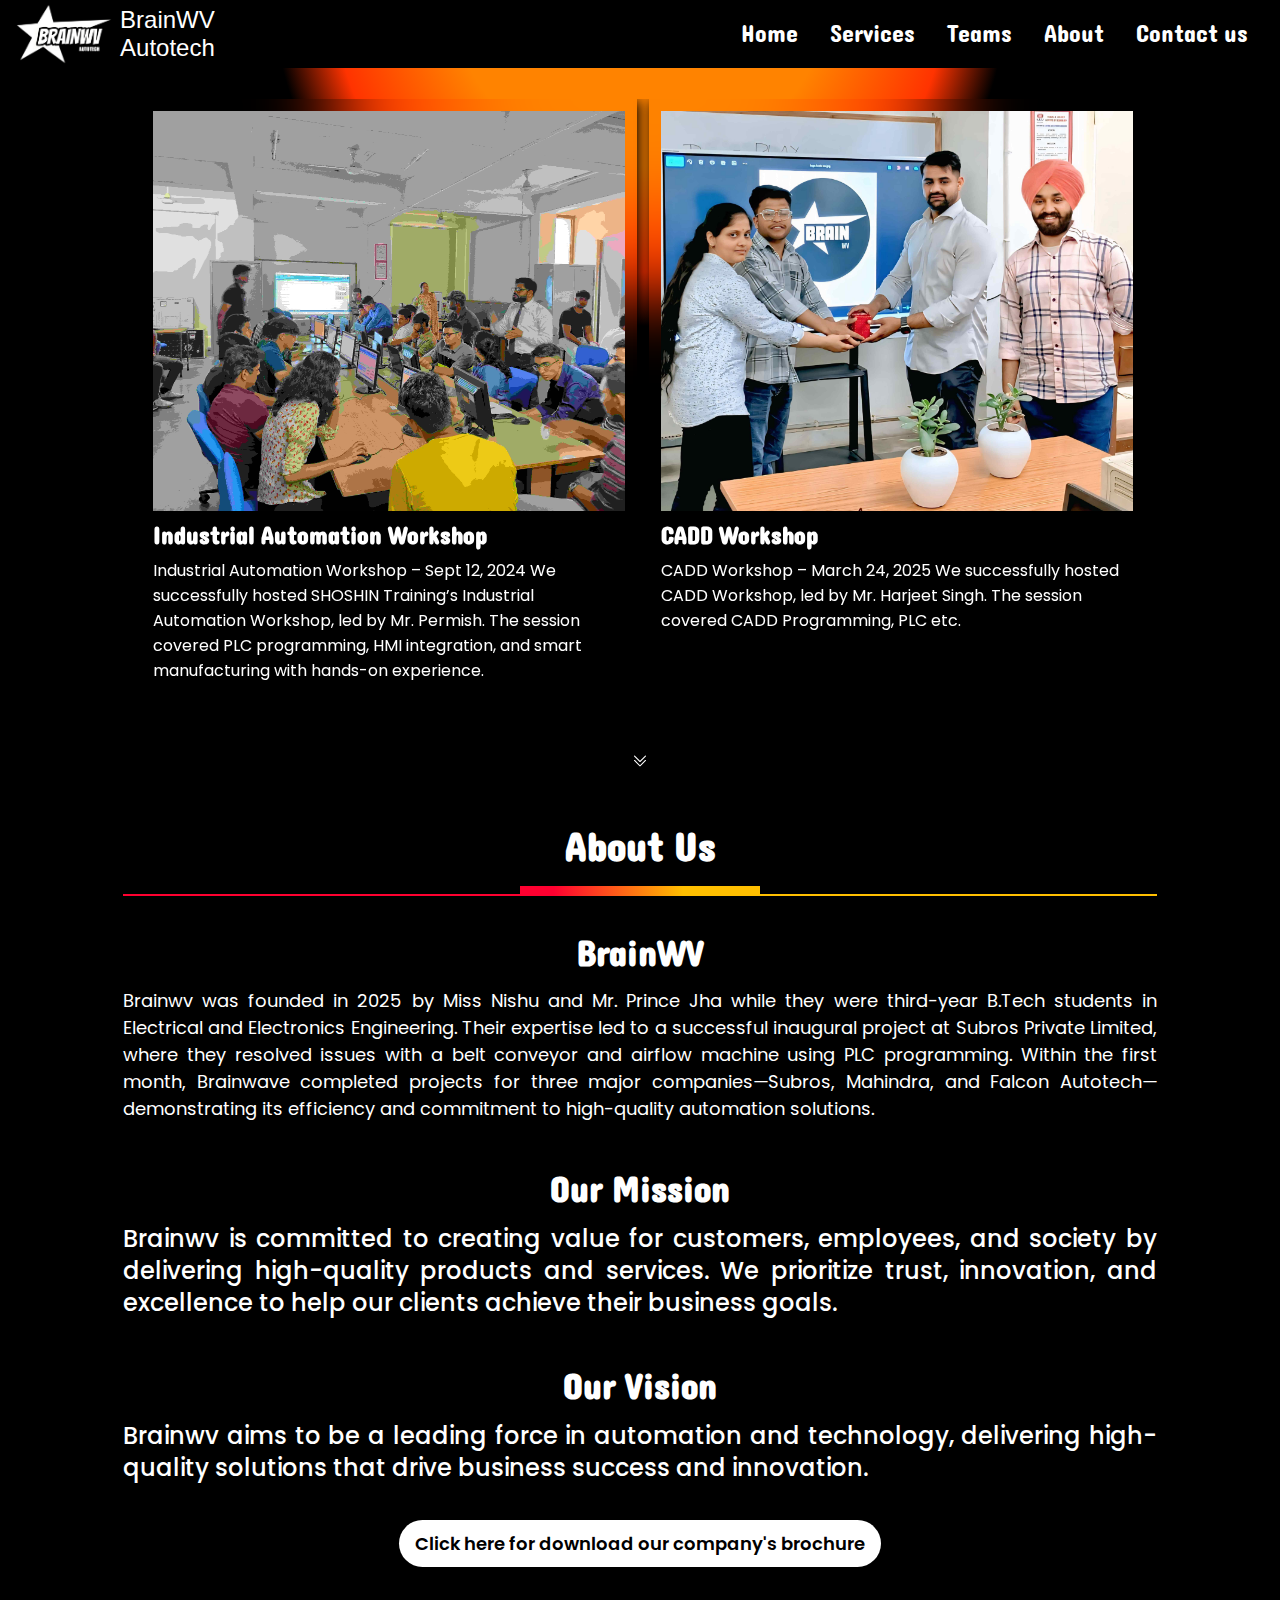
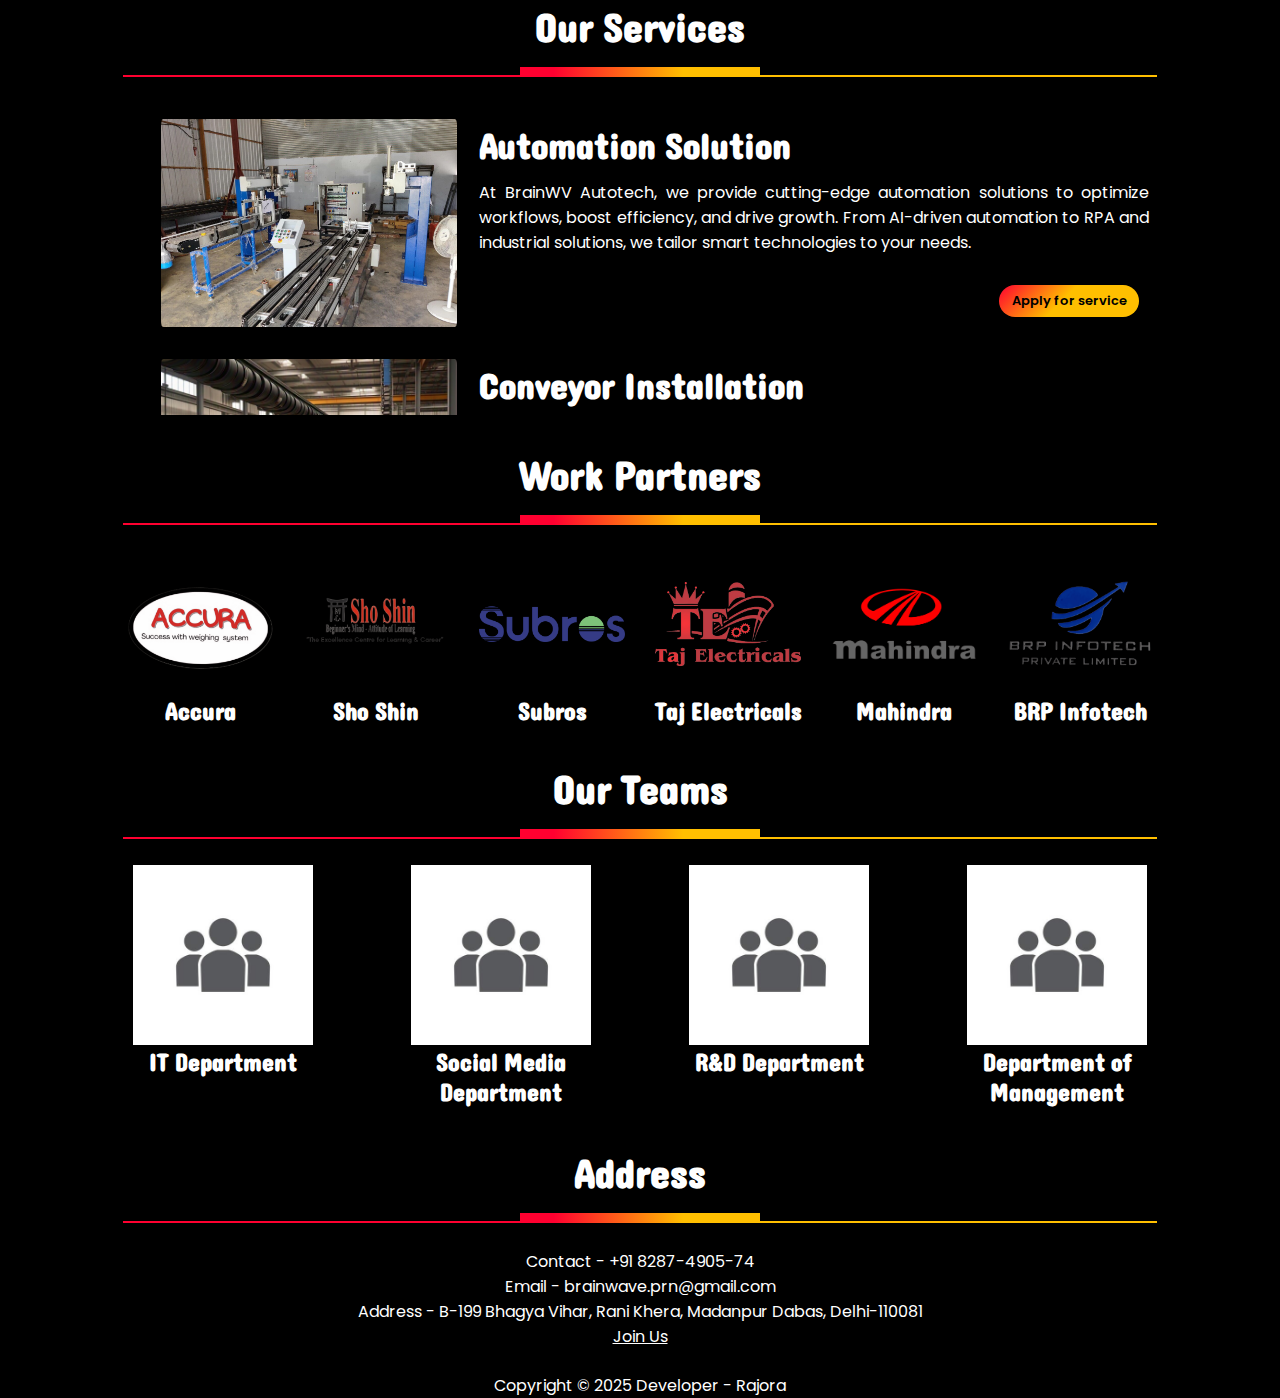
<file: index.html>
<!DOCTYPE html>
<html lang="en">

<head>
    <meta charset="UTF-8">
    <meta name="viewport" content="width=device-width, initial-scale=1.0">
    <link rel="shortcut icon" href="svg/Logo.svg" type="image/x-icon">
    <link rel="stylesheet" href="styles.css">
    <link rel="stylesheet" href="responsive.css">
    <!-- <link rel="stylesheet" href="https://cdn.jsdelivr.net/npm/swiper@11/swiper-bundle.min.css" /> -->
    <title>BrainWV Autotech</title>
</head>

<body>
    <header>
        <div class="header-left">
            <div class="header-logo">
                <img src="img/BrainWV Autotech.png" alt="logo">
                <h1>BrainWV Autotech</h1>
            </div>
        </div>
        <div class="header-right">
            <nav>
                <ul>
                    <li><a href="#events">Home</a></li>
                    <li><a href="#services">Services</a></li>
                    <li><a href="#team">Teams</a></li>
                    <li><a href="#about">About</a></li>
                    <li><a href="#contact">Contact us</a></li>
                </ul>
            </nav>
        </div>
        <div class="scroll-watcher"></div>
    </header>

    <input type="checkbox" name="checkbox" id="check">
    <label for="check">
        <img src="svg/side-menu.svg" alt="side-menu" class="menu">
        <img src="svg/side-cross.svg" alt="side-cross" class="cross">
    </label>
    <div class="sidebar">
        <h2>Menu</h2>
        <ul>
            <li><a href="#events">Home</a></li>
            <li><a href="#services">Services</a></li>
            <li><a href="#team">Teams</a></li>
            <li><a href="#about">About</a></li>
            <li><a href="#contact">Contact us</a></li>
        </ul>
    </div>

    <main>
        <div class="event" id="event"></div>
        <section class="swiper" id="events">
            <div class="list">
                <!-- events -->
                <ul class="swiper-wrapper">
                    <li class="card">
                        <a href="#" class="card-link">
                            <img src="img/event2.jpg" alt="img">
                            <h2>Industrial Automation Workshop</h2>
                            <p>Industrial Automation Workshop – Sept 12, 2024

                                We successfully hosted SHOSHIN Training’s Industrial Automation Workshop, led by Mr. Permish. The session covered PLC programming, HMI integration, and smart manufacturing with hands-on experience.</p>
                        </a>
                    </li>
                    <li class="card">
                        <a href="#" class="card-link">
                            <img src="img/event10.jpg" alt="img">
                            <h2>CADD Workshop</h2>
                            <p>CADD Workshop – March 24, 2025

                                We successfully hosted CADD Workshop, led by Mr. Harjeet Singh. The session covered CADD Programming, PLC etc.</p>
                        </a>
                    </li>
                    <li class="card">
                        <a href="#" class="card-link">
                            <img src="img/event3.jpg" alt="img">
                            <h2>Exhibition in Yashobhumi</h2>  
                            <p>Exhibition Participation – Yashobhoomi, Feb 14, 2025

                                We showcased our automation solutions, CNC machinery, HMI systems, and repair services at Yashobhoomi, Delhi. The event was a fantastic opportunity for networking, industry engagement, and demonstrating our latest technologies.</p>
                        </a>
                    </li>
                    <li class="card">
                        <a href="#" class="card-link">
                            <img src="img/event4.jpg" alt="img">
                            <h2>Our Automation Solutions Partner</h2>
                            <p>
                                We’re excited to launch BrainWV, a company committed to cutting-edge automation solutions. Our mission is to revolutionize industries with smart automation, CNC machinery, HMI integration, and precision engineering, enhancing efficiency and productivity.</p>
                        </a>
                    </li>
                    <li class="card">
                        <a href="#" class="card-link">
                            <img src="img/event5.jpg" alt="img">
                            <h2>Industrial Automation Workshop</h2>
                            <p>Industrial Automation Workshop by SHOSHIN Training

                                We successfully hosted the Industrial Automation Workshop, led by Mr. Permish, on September 12, 2024. The session covered PLC programming, HMI integration, and smart manufacturing, offering hands-on experience with automation technologies.</p>
                        </a>
                    </li>
                    <li class="card">
                        <a href="#" class="card-link">
                            <img src="img/event6.jpg" alt="img">
                            <h2>Industrial Automation Workshop</h2>
                            <p>Industrial Automation Workshop by SHOSHIN Training

                                We successfully hosted the Industrial Automation Workshop, led by Mr. Permish, on September 12, 2024. The session covered PLC programming, HMI integration, and smart manufacturing, offering hands-on experience with automation technologies.</p>
                        </a>
                    </li>
                    <li class="card">
                        <a href="#" class="card-link">
                            <img src="img/event7.jpg" alt="img">
                            <h2>Industrial Automation Workshop</h2>
                            <p>Industrial Automation Workshop by SHOSHIN Training

                                We successfully hosted the Industrial Automation Workshop, led by Mr. Permish, on September 12, 2024. The session covered PLC programming, HMI integration, and smart manufacturing, offering hands-on experience with automation technologies.</p>
                        </a>
                    </li>
                    <li class="card">
                        <a href="#" class="card-link">
                            <img src="img/event8.jpg" alt="img">
                            <h2>Industrial Automation Workshop</h2>
                            <p>Industrial Automation Workshop by SHOSHIN Training

                                We successfully hosted the Industrial Automation Workshop, led by Mr. Permish, on September 12, 2024. The session covered PLC programming, HMI integration, and smart manufacturing, offering hands-on experience with automation technologies.</p>
                        </a>
                    </li>
                    <li class="card">
                        <a href="#" class="card-link">
                            <img src="img/event9.jpg" alt="img">
                            <h2>Industrial Automation Workshop</h2>
                            <p>Industrial Automation Workshop by SHOSHIN Training

                                We successfully hosted the Industrial Automation Workshop, led by Mr. Permish, on September 12, 2024. The session covered PLC programming, HMI integration, and smart manufacturing, offering hands-on experience with automation technologies.</p>
                        </a>
                    </li>
                </ul>
            </div>

            <!-- <div class="swiper-pagination" id="services"></div>
            <div class="swiper-button-prev"></div>
            <div class="swiper-button-next"></div> -->
        </section>

        <div class="scroll" id="about">
            <a href="#scl">
                <button class="btn-3">
                    <img class="svgIcon" src="img/down-arrow.svg" alt="down-arrow">
                </button>
            </a>
        </div>
        <div class="our-services" id="scl">
            <h1>About Us</h1>
            <div class="shine-box"></div>
            <hr>
        </div>
        <section class="about">
            <h2>BrainWV</h2>
            <p>Brainwv was founded in 2025 by Miss Nishu and Mr. Prince Jha while they were third-year B.Tech students in Electrical and Electronics Engineering. Their expertise led to a successful inaugural project at Subros Private Limited, where they resolved issues with a belt conveyor and airflow machine using PLC programming. Within the first month, Brainwave completed projects for three major companies—Subros, Mahindra, and Falcon Autotech—demonstrating its efficiency and commitment to high-quality automation solutions.
            </p><br><br>

            <div class="mission">
                <h2>
                    Our Mission
                </h2>
                <p>
                    Brainwv is committed to creating value for customers, employees, and society by delivering high-quality products and services. We prioritize trust, innovation, and excellence to help our clients achieve their business goals.
                </p><br><br>
                <h2>
                    Our Vision
                </h2>
                <p>
                    Brainwv aims to be a leading force in automation and technology, delivering high-quality solutions that drive business success and innovation.
                </p><br><br>

                <a href="Brochure.pdf" download="BrainWV-autotech Brochure.pdf" class="brochure" id="services"><button>Click here for download our company's brochure</button></a>
            </div>
        </section>

        <div class="our-services">
            <h1>Our Services</h1>
            <div class="shine-box"></div>
            <hr>
        </div>
        <section class="services">
            <ul class="service-list">
                <li class="service-item">
                    <a href="ApplyService\applyService.php" class="card-link">
                        <img src="img/service1.jpg" alt="img">
                        <span class="service-item-right">
                            <h2>Automation Solution</h2>
                            <p>At BrainWV Autotech, we provide cutting-edge automation solutions to optimize workflows, boost efficiency, and drive growth. From AI-driven automation to RPA and industrial solutions, we tailor smart technologies to your needs.</p>
                            <button>Apply for service</button>
                        </span>
                    </a>
                </li>
                <li class="service-item">
                    <a href="ApplyService\applyService.php" class="card-link">
                        <img src="img/service2.jpg" alt="img">
                        <span class="service-item-right">
                            <h2>Conveyor Installation</h2>
                            <p>At BrainWV Autotech, we specialize in conveyor installation, optimizing material handling and workflow efficiency. Our experts ensure seamless setup, maintenance, and customization for your business needs.</p>
                            <button>Apply for service</button>
                        </span>
                    </a>
                </li>
                <li class="service-item">
                    <a href="ApplyService\applyService.php" class="card-link">
                        <img src="img/service3.jpg" alt="img">
                        <span class="service-item-right">
                            <h2>HMI Installation</h2>
                            <p>At BrainWV Autotech, we specialize in HMI installation, providing user-friendly control solutions for optimized industrial operations. Our expertise ensures seamless integration, precise configuration, and enhanced automation.</p>
                            <button>Apply for service</button>
                        </span>
                    </a>
                </li>
                <li class="service-item">
                    <a href="ApplyService\applyService.php" class="card-link">
                        <img src="img/service5.jpg" alt="img">
                        <span class="service-item-right">
                            <h2>CNC Drilling Machine</h2>
                            <p>At BrainWV Autotech, we offer advanced CNC Drilling Machine solutions for high precision, efficiency, and productivity. Our automated systems ensure superior accuracy and seamless operational control.</p>
                            <button>Apply for service</button>
                        </span>
                    </a>
                </li>
                <li class="service-item">
                    <a href="ApplyService\applyService.php" class="card-link">
                        <img src="img/service6.jpg" alt="img">
                        <span class="service-item-right">
                            <h2>CNC Repairing</h2>
                            <p>At BrainWV Autotech, we offer expert industrial equipment repair, ensuring quick diagnostics, precision fixes, and preventive maintenance to minimize downtime and maximize performance.</p>
                            <button>Apply for service</button>
                        </span>
                    </a>
                </li>
                <li class="service-item">
                    <a href="ApplyService\applyService.php" class="card-link">
                        <img src="img/service7.jpg" alt="img">
                        <span class="service-item-right">
                            <h2>Complete Weighing Solution</h2>
                            <p>At BrainWV Autotech, we provide expert weighing equipment repair, offering quick diagnostics, precise fixes, and preventive maintenance to minimize downtime and optimize performance.</p>
                            <button>Apply for service</button>
                        </span>
                    </a>
                </li>
                <li class="service-item">
                    <a href="ApplyService\applyService.php" class="card-link">
                        <img src="img/service8.png" alt="img">
                        <span class="service-item-right">
                            <h2>CCTV Solutions</h2>
                            <p>At BrainWV Autotech, we specialize in CCTV installation, enhancing security and surveillance efficiency. Our experts ensure seamless setup, maintenance, and customization to meet your specific security needs.</p>
                            <button>Apply for service</button>
                        </span>
                    </a>
                </li>
                <li class="service-item">
                    <a href="ApplyService\applyService.php" class="card-link">
                        <img src="img/service9.png" alt="img">
                        <span class="service-item-right">
                            <h2>AC Compressor & Coolant</h2>
                            <p>At BrainWV Autotech, we provide expert installation, maintenance, and optimization for efficient cooling performance and reliability.</p>
                            <button>Apply for service</button>
                        </span>
                    </a>
                </li>
                <li class="service-item">
                    <a href="ApplyService\applyService.php" class="card-link">
                        <img src="img/service10.jpg" alt="img">
                        <span class="service-item-right">
                            <h2>Computer Services</h2>
                            <p>At BrainWV Autotech, we specialize in installation, repair, and maintenance for optimal system performance. Our experts ensure smooth operation, security, and efficiency. Trust us for reliable and customized IT solutions.</p>
                            <button>Apply for service</button>
                        </span>
                    </a>
                </li>
                <li class="service-item">
                    <a href="ApplyService\applyService.php" class="card-link">
                        <img src="img/service11.jpg" alt="img">
                        <span class="service-item-right">
                            <h2>Printer Repair & Refilling</h2>
                            <p>At BrainWV Autotech, we specialize in fast and reliable printer repair, maintenance, and ink refilling. Our experts ensure smooth printing performance with quality refills and precision fixes.</p>
                            <button>Apply for service</button>
                        </span>
                    </a>
                </li>
            </ul>
        </section>

        <div class="our-services">
            <h1>Work Partners</h1>
            <div class="shine-box"></div>
            <hr>
        </div>
        <section class="work-partners">
            <div class="companies">
                <ul>
                    <li class="company-logo">
                        <img src="img/company6.png" alt="company-logo">
                        <h2>Accura</h2>
                    </li>
                    <li class="company-logo">
                        <img src="img/company3.png" alt="company-logo">
                        <h2>Sho Shin</h2>
                    </li>
                    <li class="company-logo">
                        <img src="img/company2.png" alt="company-logo">
                        <h2>Subros</h2>
                    </li>
                    <li class="company-logo">
                        <img src="img/company4.png" alt="company-logo">
                        <h2>Taj Electricals</h2>
                    </li>
                    <li class="company-logo">
                        <img src="img/company5.png" alt="company-logo">
                        <h2>Mahindra</h2>
                    </li>
                    <li class="company-logo">
                        <img src="img/company1.png" alt="company-logo">
                        <h2>BRP Infotech</h2>
                    </li>
                </ul>
            </div>
        </section>

        <!-- <div id="team"></div> -->
        <div class="our-services" id="team">
            <h1>Our Teams</h1>
            <div class="shine-box"></div>
            <hr>
        </div>
        <section class="work-teams">
            <div class="our-teams">
                <ul>
                    <li class="team">
                        <img src="img/team.jpg" alt="team-img">
                        <h2>IT Department</h2>
                    </li>
                    <li class="team">
                        <img src="img/team.jpg" alt="team-img">
                        <h2>Social Media Department</h2>
                    </li>
                    <li class="team">
                        <img src="img/team.jpg" alt="team-img">
                        <h2>R&D Department</h2>
                    </li>
                    <li class="team">
                        <img src="img/team.jpg" alt="team-img">
                        <h2>Department of Management</h2>
                    </li>
                </ul>
            </div>
        </section>

        <div class="our-services">
            <h1>Address</h1>
            <div class="shine-box"></div>
            <hr>
        </div>
        <section class="address">
            <div class="our-address" id="contact">
                <p>
                    Contact - +91 8287-4905-74<br>
                    Email - brainwave.prn@gmail.com<br>
                    Address - B-199 Bhagya Vihar, Rani Khera, Madanpur Dabas, Delhi-110081<br>
                    <a href="joinUs\joinus.php">Join Us</a>
                </p>
            </div>
        </section>

    </main>
    <footer>
        <p>Copyright &copy; 2025 Developer - Rajora</p>
    </footer>

</body>

</html>
</file>
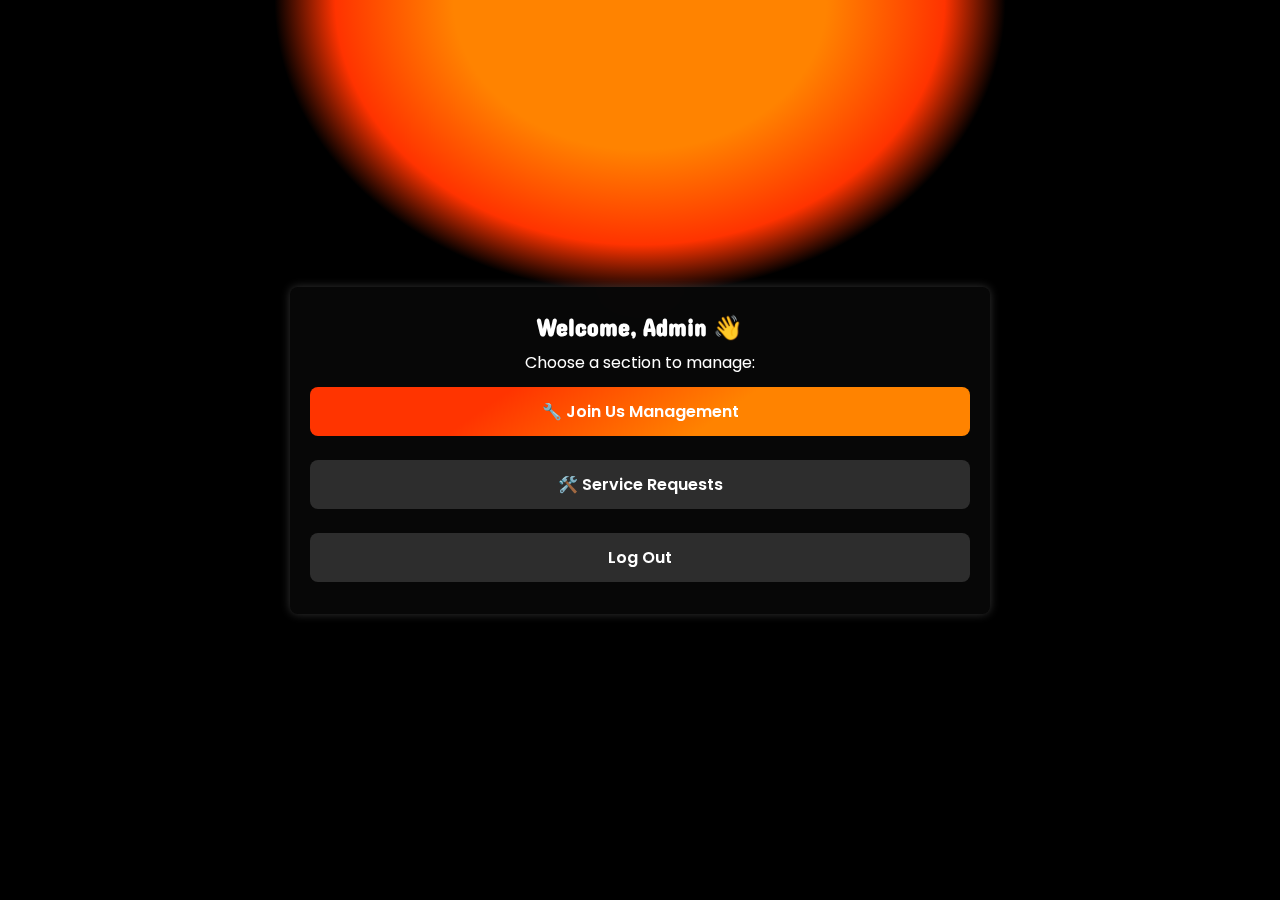
<file: admin/admin.html>
<!DOCTYPE html>
<html lang="en">

<head>
    <meta charset="UTF-8">
    <meta name="viewport" content="width=device-width, initial-scale=1.0">
    <title>Welcome Admin</title>
    <style>
        @import url('https://fonts.googleapis.com/css2?family=Dangrek&family=Poppins:ital,wght@0,100;0,200;0,300;0,400;0,500;0,600;0,700;0,800;0,900;1,100;1,200;1,300;1,400;1,500;1,600;1,700;1,800;1,900&display=swap');


        :root {
            --heading-font: "Dangrek", serif;
            --para-font: "Poppins", serif;
        }

        * {
            box-sizing: border-box;
            margin: 0;
            padding: 0;
        }

        body {
            display: flex;
            justify-content: center;
            align-items: center;
            font-family: var(--heading-font);
            background: radial-gradient(28% 32% at 50% 0%, rgb(255, 131, 0) 52%, rgb(255, 51, 0) 85%, rgb(0, 0, 0) 102%), black;
            min-height: 100vh;
            background-repeat: no-repeat;
            color: white;
        }

        @media only screen and (max-width: 830px) {
            body {
                background: radial-gradient(38% 20% at 50% 0%, rgb(255, 131, 0) 52%, rgb(255, 51, 0) 85%, rgb(0, 0, 0) 102%), black;
                background-repeat: no-repeat;
            }
        }

        .card {
            /* background: transparent; */
            background-color: rgba(44, 44, 44, 0.15);
            backdrop-filter: blur(30px);
            padding: 20px;
            box-shadow: 0px 0px 10px rgba(255, 255, 255, 0.2);
            border-radius: 8px;
            width: 700px;

            display: flex;
            flex-direction: column;
            justify-content: center;
            align-items: center;
        }

        p {
            font-family: var(--para-font);
        }

        .innerbox {
            font-family: var(--para-font);
            font-weight: 600;
            display: flex;
            flex-direction: column;
            justify-content: center;
            align-items: center;
            width: 100%;
        }

        .innerbox :first-child {
            padding: 12px 18px;
            text-align: center;
            color: white;
            text-decoration: none;
            border-radius: 8px;
            margin: 12px 0px;
            width: 100%;
            background: linear-gradient(145deg, #ff3400 28%, #ff8300 62%);
        }

        .innerbox a{
            padding: 12px 18px;
            text-align: center;
            color: white;
            text-decoration: none;
            border-radius: 8px;
            margin: 12px 0px;
            width: 100%;
            background-color: rgba(72, 72, 72, 0.603);
            transition: all 0.1s ease;
        }

        .innerbox a:hover{
            transform: scale(1.02);
            box-shadow: 0px 0px 6px grey;
            filter: brightness(120%);
        }

        @media only screen and (max-width: 750px){
            .card{
                width: 332px;
            }

            h2{
                font-size: 20px;
            }

            p{
                font-size: 14px;
            }

            .innerbox{
                font-size: 14px;
            }
        }
    </style>
</head>

<body>
    <div class="container">
        <div class="card">
            <h2>Welcome, Admin 👋</h2>
            <p>Choose a section to manage:</p>
            <div class="innerbox">
                <a href="joinus.php">🔧 Join Us Management</a>
                <a href="services.php">🛠️ Service Requests</a>
                <a href="../logout.php">Log Out</a>
            </div>
        </div>
    </div>
</body>

</html>
</file>
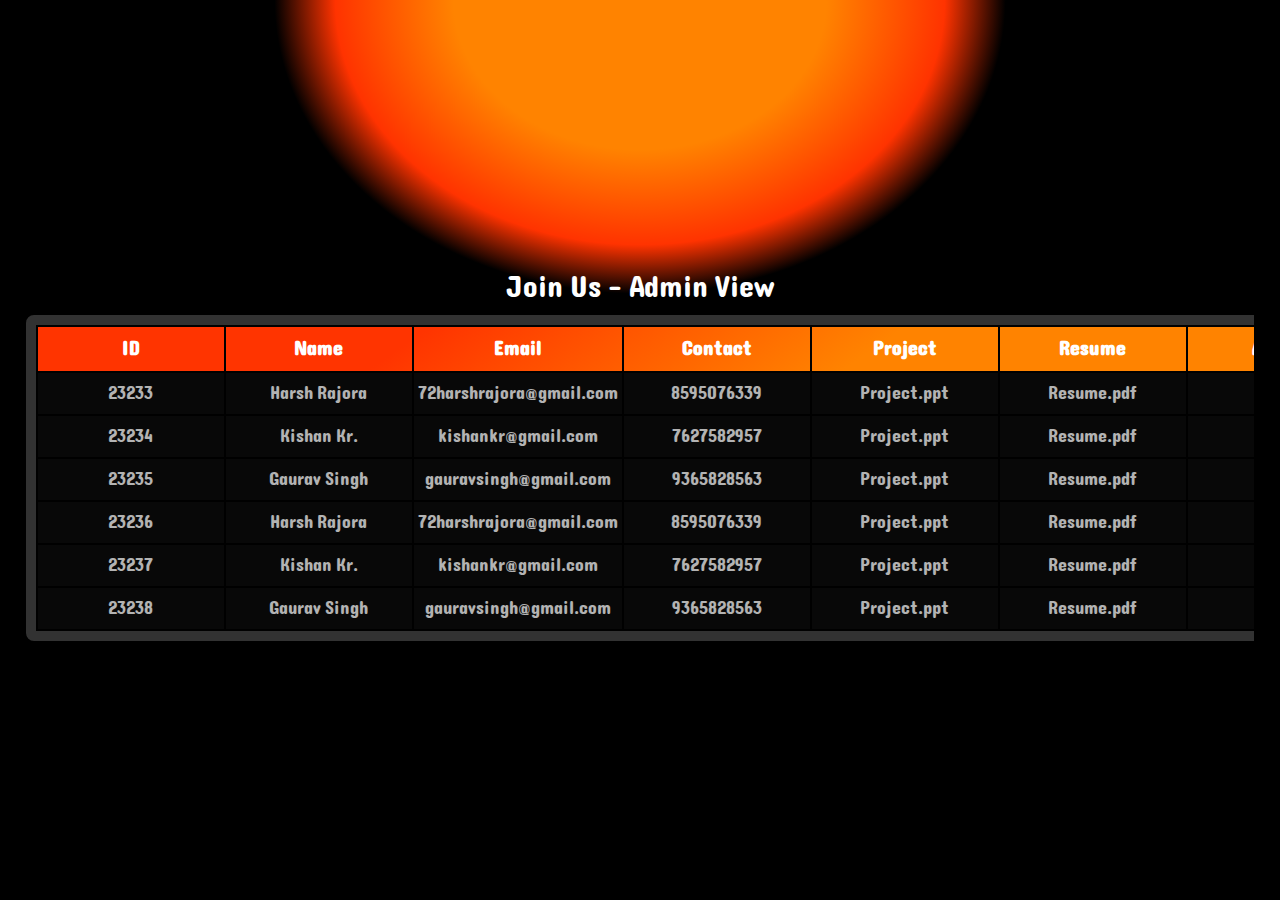
<file: admin/joinus.html>
<!DOCTYPE html>
<html lang="en">
<head>
    <meta charset="UTF-8">
    <meta name="viewport" content="width=device-width, initial-scale=1.0">
    <title>Admin Dashboard - Join Us</title>

    <style>
        @import url('https://fonts.googleapis.com/css2?family=Dangrek&family=Poppins:ital,wght@0,100;0,200;0,300;0,400;0,500;0,600;0,700;0,800;0,900;1,100;1,200;1,300;1,400;1,500;1,600;1,700;1,800;1,900&display=swap');

        /* .feedback-col {
            max-width: 300px;
            white-space: pre-wrap;
            word-wrap: break-word;
        } */

        :root {
            --heading-font: "Dangrek", serif;
            --para-font: "Poppins", serif;
        }

        * {
            box-sizing: border-box;
            margin: 0;
            padding: 0;
        }

        body {
            display: flex;
            justify-content: center;
            align-items: center;
            font-family: var(--heading-font);
            background: radial-gradient(28% 32% at 50% 0%, rgb(255, 131, 0) 52%, rgb(255, 51, 0) 85%, rgb(0, 0, 0) 102%), black;
            min-height: 100vh;
            background-repeat: no-repeat;
            color: white;
        }

        @media only screen and (max-width: 830px) {
            body {
                background: radial-gradient(38% 20% at 50% 0%, rgb(255, 131, 0) 52%, rgb(255, 51, 0) 85%, rgb(0, 0, 0) 102%), black;
                background-repeat: no-repeat;
            }
        }

        .table-wrapper {
            overflow-x: auto;
            width: 96vw;
            display: flex;
            justify-content: center;
        }

        @media only screen and (max-width: 1394px) {
            .table-wrapper {
                justify-content: flex-start;
            }
        }

        table {
            min-width: 1000px;
            border: 10px solid rgb(50, 50, 50);
            border-radius: 8px;
            table-layout: auto;
        }

        h2 {
            font-family: var(--heading-font);
            text-align: center;
            font-size: 30px;
            font-weight: 500;
        }

        thead {
            background: linear-gradient(145deg, #ff3400 28%, #ff8300 62%);
        }

        tr th {
            padding: 4px;
            min-width: 186px;
            text-align: center;
            font-size: 20px;
        }

        tbody tr td {
            padding: 4px;
            background-color: rgb(12, 12, 12);
            opacity: 0.7;
            text-align: center;
            font-size: 18px;
        }

        @media only screen and (max-width: 700px) {
            h2 {
                font-size: 24px;
                font-weight: 400;
            }

            table {
                border: 6px solid rgb(50, 50, 50);
                border-radius: 4px;
            }

            tr th {
                padding: 2px;
                min-width: auto;
                font-size: 16px;
            }
        }
    </style>
</head>
<body>
    <div class="container">
        <h2>Join Us - Admin View</h2>
        <div class="table-wrapper">
            <table class="table">
                <thead class="table-dark">
                    <tr>
                        <th>ID</th>
                        <th>Name</th>
                        <th>Email</th>
                        <th>Contact</th>
                        <th class="project-col">Project</th>
                        <th>Resume</th>
                        <th>Action</th>
                    </tr>
                </thead>
                <tbody>
                    <tr>
                        <td>23233</td>
                        <td>Harsh Rajora</td>
                        <td>72harshrajora@gmail.com</td>
                        <td>8595076339</td>
                        <td>Project.ppt</td>
                        <td>Resume.pdf</td>
                        <td>Delete</td>
                    </tr>
                    <tr>
                        <td>23234</td>
                        <td>Kishan Kr.</td>
                        <td>kishankr@gmail.com</td>
                        <td>7627582957</td>
                        <td>Project.ppt</td>
                        <td>Resume.pdf</td>
                        <td>Delete</td>
                    </tr>
                    <tr>
                        <td>23235</td>
                        <td>Gaurav Singh</td>
                        <td>gauravsingh@gmail.com</td>
                        <td>9365828563</td>
                        <td>Project.ppt</td>
                        <td>Resume.pdf</td>
                        <td>Delete</td>
                    </tr>
                    <tr>
                        <td>23236</td>
                        <td>Harsh Rajora</td>
                        <td>72harshrajora@gmail.com</td>
                        <td>8595076339</td>
                        <td>Project.ppt</td>
                        <td>Resume.pdf</td>
                        <td>Delete</td>
                    </tr>
                    <tr>
                        <td>23237</td>
                        <td>Kishan Kr.</td>
                        <td>kishankr@gmail.com</td>
                        <td>7627582957</td>
                        <td>Project.ppt</td>
                        <td>Resume.pdf</td>
                        <td>Delete</td>
                    </tr>
                    <tr>
                        <td>23238</td>
                        <td>Gaurav Singh</td>
                        <td>gauravsingh@gmail.com</td>
                        <td>9365828563</td>
                        <td>Project.ppt</td>
                        <td>Resume.pdf</td>
                        <td>Delete</td>
                    </tr>
                </tbody>
            </table>
        </div>
    </div>
</body>
</html>
</file>
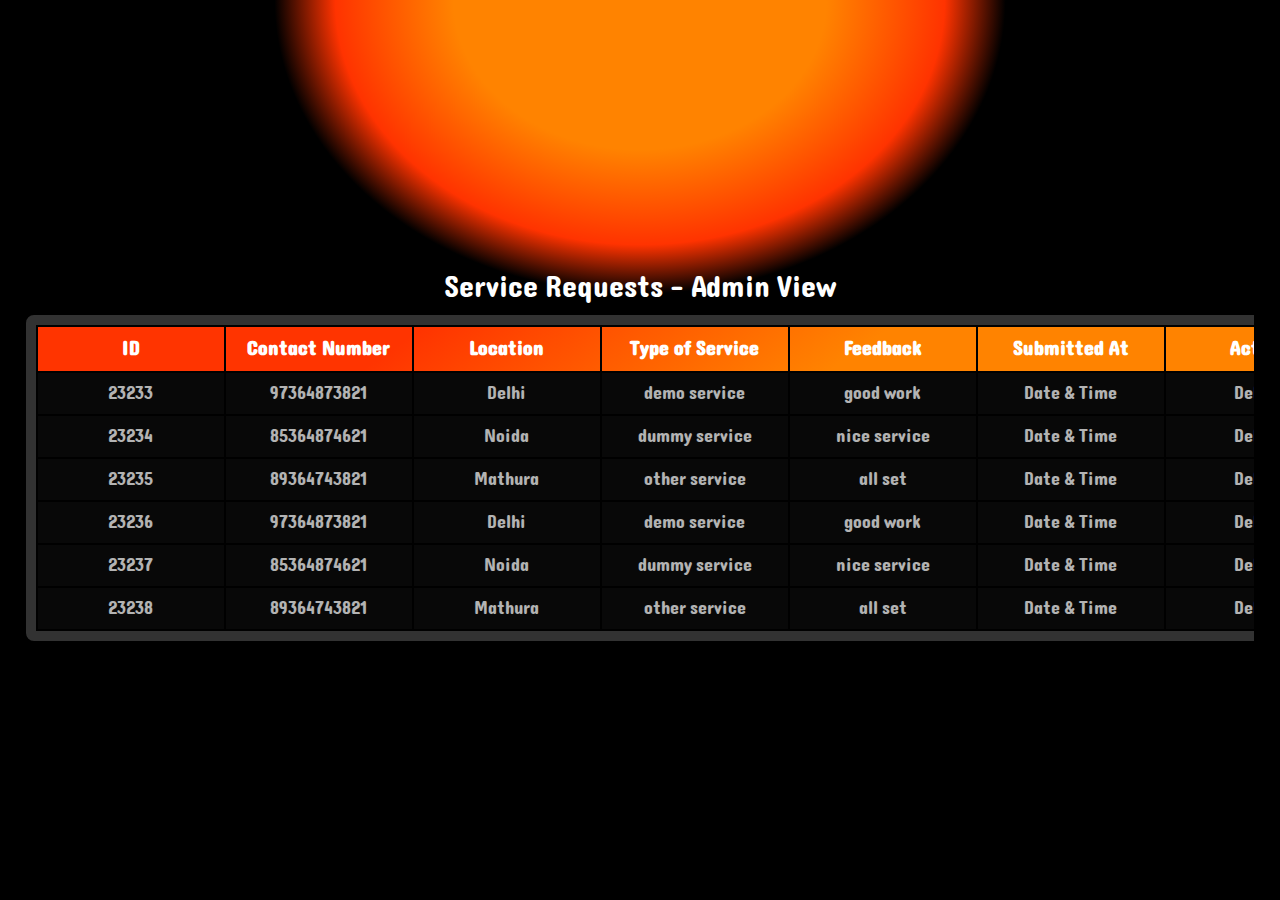
<file: admin/services.html>
<!DOCTYPE html>
<html lang="en">

<head>
    <meta charset="UTF-8">
    <meta name="viewport" content="width=device-width, initial-scale=1.0">
    <title>List of Apply Services</title>

    <style>
        @import url('https://fonts.googleapis.com/css2?family=Dangrek&family=Poppins:ital,wght@0,100;0,200;0,300;0,400;0,500;0,600;0,700;0,800;0,900;1,100;1,200;1,300;1,400;1,500;1,600;1,700;1,800;1,900&display=swap');

        /* .feedback-col {
            max-width: 300px;
            white-space: pre-wrap;
            word-wrap: break-word;
        } */

        :root {
            --heading-font: "Dangrek", serif;
            --para-font: "Poppins", serif;
        }

        * {
            box-sizing: border-box;
            margin: 0;
            padding: 0;
        }

        body {
            display: flex;
            justify-content: center;
            align-items: center;
            font-family: var(--heading-font);
            background: radial-gradient(28% 32% at 50% 0%, rgb(255, 131, 0) 52%, rgb(255, 51, 0) 85%, rgb(0, 0, 0) 102%), black;
            min-height: 100vh;
            background-repeat: no-repeat;
            color: white;
        }

        @media only screen and (max-width: 830px) {
            body {
                background: radial-gradient(38% 20% at 50% 0%, rgb(255, 131, 0) 52%, rgb(255, 51, 0) 85%, rgb(0, 0, 0) 102%), black;
                background-repeat: no-repeat;
            }
        }

        .table-wrapper {
            overflow-x: auto;
            width: 96vw;
            display: flex;
            justify-content: center;
        }

        @media only screen and (max-width: 1394px) {
            .table-wrapper {
                justify-content: flex-start;
            }
        }

        table {
            min-width: 1000px;
            /* Same as container */
            border: 10px solid rgb(50, 50, 50);
            border-radius: 8px;
            table-layout: auto;
        }

        h2 {
            font-family: var(--heading-font);
            text-align: center;
            font-size: 30px;
            font-weight: 500;
        }

        thead {
            background: linear-gradient(145deg, #ff3400 28%, #ff8300 62%);
        }

        tr th {
            padding: 4px;
            min-width: 186px;
            text-align: center;
            font-size: 20px;
        }

        tbody tr td {
            padding: 4px;
            background-color: rgb(12, 12, 12);
            opacity: 0.7;
            text-align: center;
            font-size: 18px;
        }

        /* button {
            padding: 4px 12px;
            background-color: red;
        } */

        @media only screen and (max-width: 700px) {
            h2 {
                font-size: 24px;
                font-weight: 400;
            }

            table {
                border: 6px solid rgb(50, 50, 50);
                border-radius: 4px;
            }

            tr th {
                padding: 2px;
                min-width: auto;
                font-size: 16px;
            }
        }
    </style>
</head>

<body>
    <div class="container">
        <h2>Service Requests - Admin View</h2>
        <div class="table-wrapper">
            <table class="table">
                <thead>
                    <tr>
                        <th>ID</th>
                        <th>Contact Number</th>
                        <th>Location</th>
                        <th>Type of Service</th>
                        <th>Feedback</th>
                        <th>Submitted At</th>
                        <th>Action</th>
                    </tr>
                </thead>
                <tbody>
                    <tr>
                        <td>23233</td>
                        <td>97364873821</td>
                        <td>Delhi</td>
                        <td>demo service</td>
                        <td>good work</td>
                        <td>Date & Time</td>
                        <td>Delete</td>
                    </tr>
                    <tr>
                        <td>23234</td>
                        <td>85364874621</td>
                        <td>Noida</td>
                        <td>dummy service</td>
                        <td>nice service</td>
                        <td>Date & Time</td>
                        <td>Delete</td>
                    </tr>
                    <tr>
                        <td>23235</td>
                        <td>89364743821</td>
                        <td>Mathura</td>
                        <td>other service</td>
                        <td>all set</td>
                        <td>Date & Time</td>
                        <td>Delete</td>
                    </tr>
                    <tr>
                        <td>23236</td>
                        <td>97364873821</td>
                        <td>Delhi</td>
                        <td>demo service</td>
                        <td>good work</td>
                        <td>Date & Time</td>
                        <td>Delete</td>
                    </tr>
                    <tr>
                        <td>23237</td>
                        <td>85364874621</td>
                        <td>Noida</td>
                        <td>dummy service</td>
                        <td>nice service</td>
                        <td>Date & Time</td>
                        <td>Delete</td>
                    </tr>
                    <tr>
                        <td>23238</td>
                        <td>89364743821</td>
                        <td>Mathura</td>
                        <td>other service</td>
                        <td>all set</td>
                        <td>Date & Time</td>
                        <td>Delete</td>
                    </tr>
                </tbody>
            </table>
        </div>
    </div>
</body>

</html>
</file>
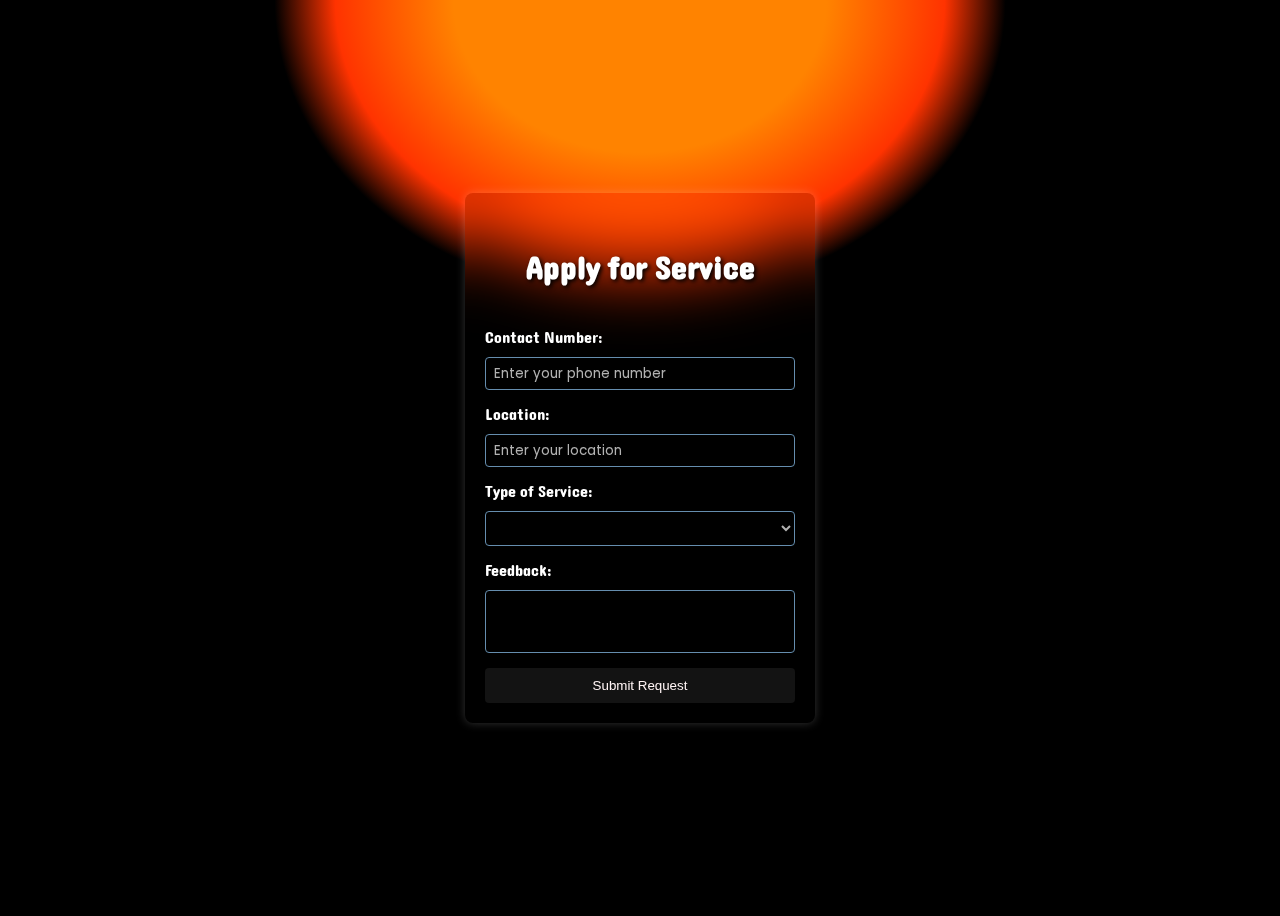
<file: ApplyService/applyService.html>
<!DOCTYPE html>
<html lang="en">
<head>
    <meta charset="UTF-8">
    <meta name="viewport" content="width=device-width, initial-scale=1.0">
    <title>Apply for Service</title>
    <link rel="stylesheet" href="applyService.css">
</head>
<body>
    <div class="service-container">
        <h2>Apply for Service</h2>
        <form action="" method="POST">

            <label for="contact">Contact Number:</label>
            <input type="text" id="contact" placeholder="Enter your phone number" name="contact" required>

            <label for="location">Location:</label>
            <input type="text" id="location" placeholder="Enter your location" name="location" required>

            <label for="service">Type of Service:</label>
             <select name="Services" id="service">
                <option value="service"></option>
                <option value="service">Automation Solution</option>
                <option value="service">Conveyor Installation</option>
                <option value="service">HMI Installation</option>
                <option value="service">CNC Drilling Machine</option>
                <option value="service">CNC Repairing</option>
                <option value="service">Complete Weighing Solution</option>
                <option value="service">CCTV Solution</option>
                <option value="service">AC Compressor & Coolant</option>
                <option value="service">Computer Services</option>
                <option value="service">Printer Repair & Refilling</option>
             </select>

            <label for="feedback">Feedback:</label>
            <textarea id="feedback" name="feedback" rows="3"></textarea>

            <button type="submit">Submit Request</button>
        </form>
    </div>
</body>
</html>
</file>
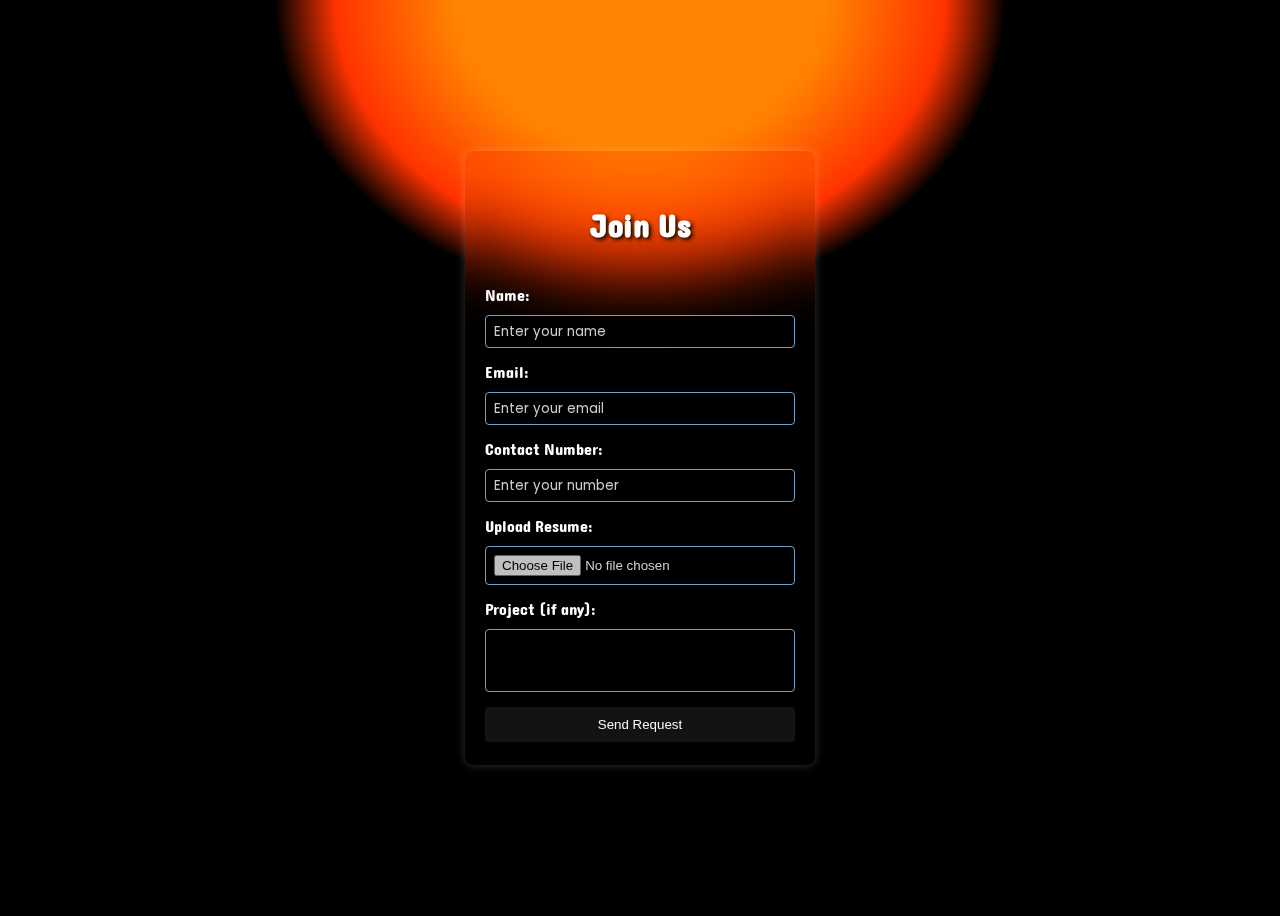
<file: joinUs/joinus.html>
<!DOCTYPE html>
<html lang="en">
<head>
    <meta charset="UTF-8">
    <meta name="viewport" content="width=device-width, initial-scale=1.0">
    <title>Join Us</title>
    <link rel="stylesheet" href="joinus.css">
</head>
<body>
    <div class="container">
        <h2>Join Us</h2>
        <form action="" method="POST" enctype="multipart/form-data">
            <label for="name">Name:</label>
            <input type="text" placeholder="Enter your name" id="name" name="name" required>

            <label for="email">Email:</label>
            <input type="email" placeholder="Enter your email" id="email" name="email" required>

            <label for="phone">Contact Number:</label>
            <input type="tel" placeholder="Enter your number" id="phone" name="phone" pattern="[0-9]{10}" required>

            <label for="resume">Upload Resume:</label>
            <input type="file" id="resume" name="resume" accept=".pdf,.doc,.docx" required >

            <label for="project">Project (if any):</label>
            <textarea id="project" name="project" rows="3"></textarea>

            <button type="submit">Send Request</button>
        </form>
    </div>
</body>
</html>
</file>
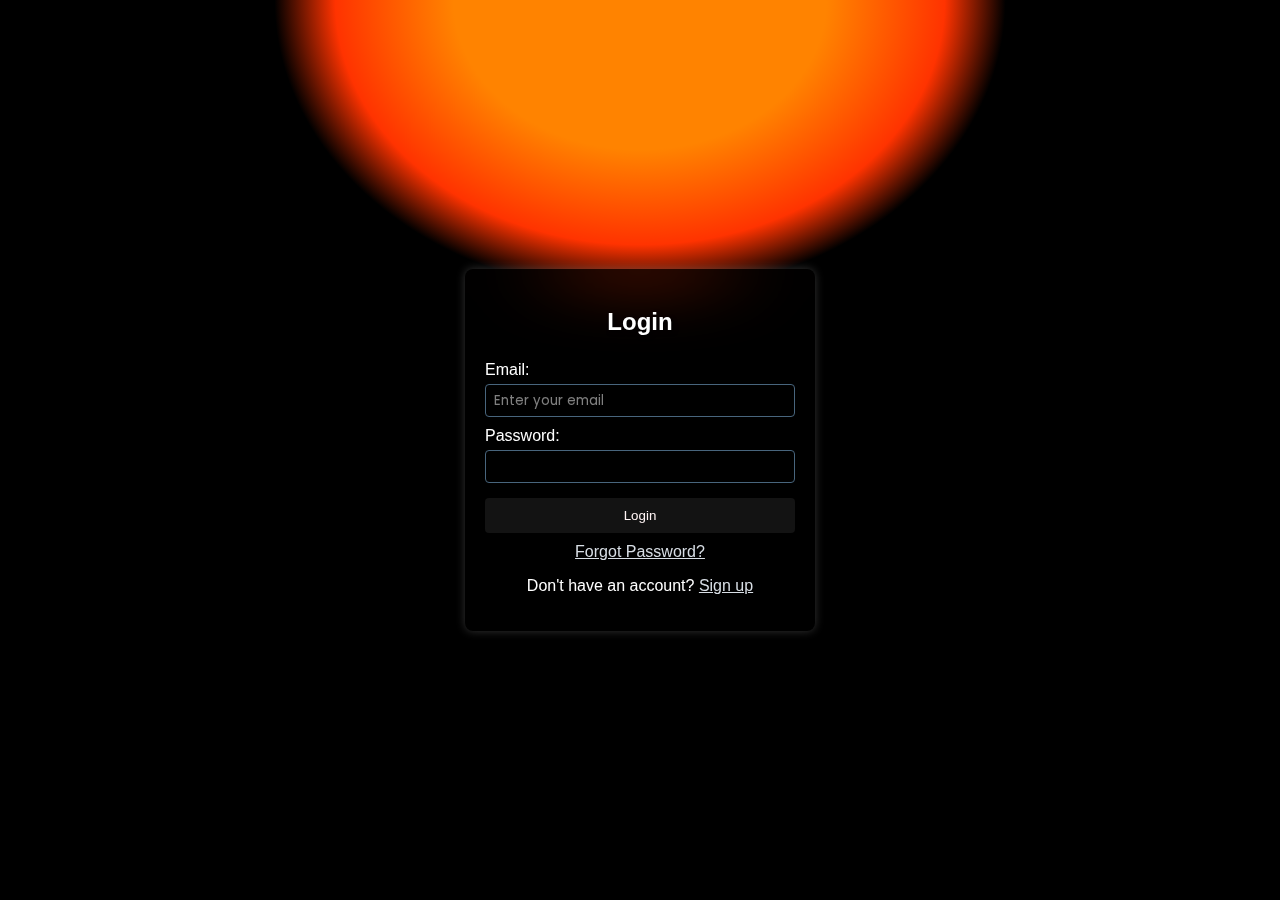
<file: register/login.html>
<!DOCTYPE html>
<html lang="en">
<head>
    <meta charset="UTF-8">
    <meta name="viewport" content="width=device-width, initial-scale=1.0">
    <title>Login Page</title>
    <link rel="stylesheet" href="styles.css">
</head>
<body>
    <div class="container">
        <h2>Login</h2>
        <form action="" method="POST">
            <label for="email">Email:</label>
            <input type="text" placeholder="Enter your email" id="email" name="email" required>

            <label for="password">Password:</label>
            <input type="password" id="password" name="password" required>

            <!-- <div class="captcha">
                <input type="text" placeholder="Enter Captcha" required>
                <img src="captcha-image.jpg" alt="Captcha">
            </div> -->

            <button type="submit">Login</button>
            
            <div class="links">
                <!-- <a href="#">Forgot Email ID?</a> -->
                <a href="#">Forgot Password?</a>
            </div>

            <p>Don't have an account? <a href="signup.php">Sign up</a></p>
        </form>
    </div>
</body>
</html>
</file>
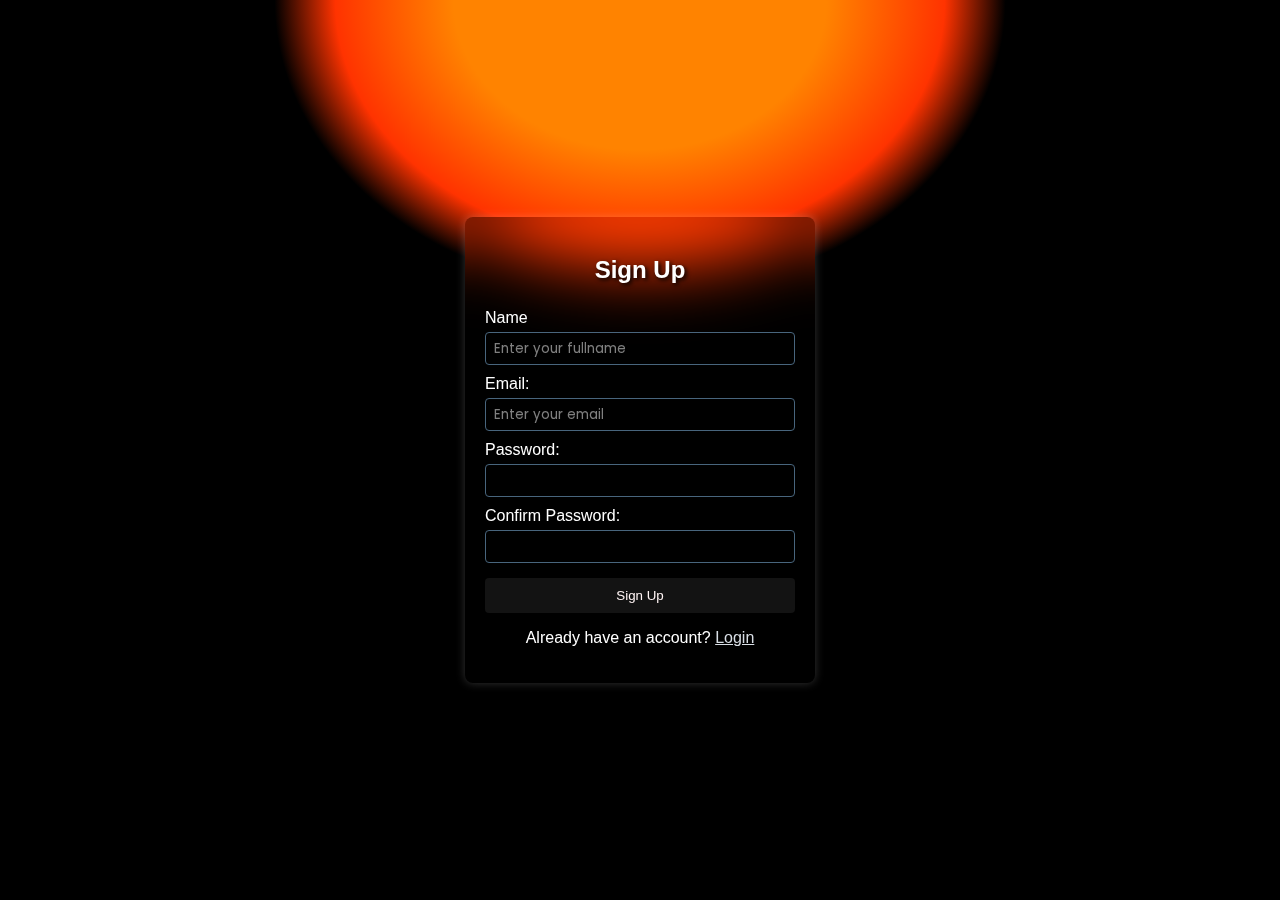
<file: register/signup.html>
<!DOCTYPE html>
<html lang="en">
<head>
    <meta charset="UTF-8">
    <meta name="viewport" content="width=device-width, initial-scale=1.0">
    <title>Signup Page</title>
    <link rel="stylesheet" href="styles.css">
    </head>
<body>
    <div class="container">
        
        <h2>Sign Up</h2>
        <form action="" method="POST">
            <label for="name" >Name</label>
            <input type="text" name="name" placeholder="Enter your fullname" id="name" required>

            <label for="email" >Email:</label>
            <input type="email" placeholder="Enter your email" id="email" name="email" required>

            <label for="password">Password:</label>
            <input type="password" id="password" name="password" required>

            <label for="confirm-password">Confirm Password:</label>
            <input type="password" id="confirm-password" name="confirm-password" required>

            <!-- <div class="captcha">
                <input type="text" required>
                <img src="captcha-image.jpg" alt="Captcha">
            </div> -->

            <button type="submit">Sign Up</button>

            <p>Already have an account? <a href="login.php">Login</a></p>
        </form>
    </div>
</body>
</html>
</file>
<file: styles.css>
@import url('https://fonts.googleapis.com/css2?family=Dangrek&family=Poppins:ital,wght@0,100;0,200;0,300;0,400;0,500;0,600;0,700;0,800;0,900;1,100;1,200;1,300;1,400;1,500;1,600;1,700;1,800;1,900&display=swap');

:root {
    --heading-font: "Dangrek", serif;
    --para-font: "Poppins", serif;
    /* --primary-bgcolor: rgb(232, 52, 7);
    --secondary-bgcolor: rgb(159, 65, 6);
    --text-color: rgb(255, 174, 0); */
    --slide-item-width: 580px;
    --slide-item-height: 400px
}

* {
    margin: 0;
    padding: 0;
    box-sizing: border-box;
    scroll-behavior: smooth;
}

body {
    background: radial-gradient(28% 32% at 50% 0%, rgb(255, 131, 0) 52%, rgb(255, 51, 0) 85%, rgb(0, 0, 0) 102%), black;
    /* background: radial-gradient(horizontal-size% vertical-size% at horizontal-position% vertical-position%, rgba(64, 97, 231, 0.4) 80%, rgba(0, 0, 0, 0.1) 100%), background-color; */
    background-repeat: no-repeat;
    height: 1000px;
    width: 100%;    
}

header {
    display: flex;
    justify-content: space-between;
    align-items: center;
    width: 100%;
    padding: 4px;
    background-color: black;
    position: fixed;
    top: 0px;
    z-index: 10;
}

header .header-left .header-logo {
    margin: 0px 12px;
    display: flex;
    align-items: center;
}

header .header-left .header-logo img {
    height: 60px;
}

header .header-left .header-logo h1 {
    color: white;
    font-family: Impact, Haettenschweiler, 'Arial Narrow Bold', sans-serif;
    font-size: 24px;
    margin: 0px 8px;
    user-select: none;
    width: min-content;
    font-weight: 400;
}

.user-name {
    color: white;
    font-family: var(--heading-font);
    font-size: 28px;
    margin: 0px 12px;
    user-select: none;
    width: min-content;
    line-height: 28px;
}

header .header-right nav ul {
    display: flex;
    align-items: center;
    margin: 0px 12px;
    width: 100%;
}

header .header-right nav ul li {
    list-style: none;
    margin: 0px 16px;
    transition: all 0.2s ease;
}

header .header-right nav ul li:hover {
    transform: scale(1.2);
    text-shadow: 2px 2px 20px red;
}

header .header-right nav ul li a {
    color: white;
    font-family: var(--heading-font);
    font-size: 24px;
    text-decoration: none;
    user-select: none;
    cursor: pointer;
    display: flex;
    align-items: center;
}

header .header-right nav ul li a button {
    width: 94px;
    height: 36px;
    border-radius: 32px;
    background-color: white;
    font-family: var(--heading-font);
    font-size: 17px;
    cursor: pointer;
}

header .scroll-watcher {
    height: 4px;
    width: 100%;
    background: linear-gradient(90deg, #ff0030 40%, #ffbf00 54%);
    position: absolute;
    z-index: 5;
    bottom: -4px;
    scale: 0 1;
    animation: scroll-watcher linear;
    animation-timeline: scroll();
}

@keyframes scroll-watcher {
    to {
        scale: 1 1;
    }
}

#check {
    display: none;
}

#check:checked~.sidebar {
    display: block;
    right: 0px;
}

#check:checked~label .menu {
    right: 260px;
    opacity: 0;
    pointer-events: none;
}

#check:checked~label .cross {
    display: block;
    position: fixed;
    right: 198px;
}

label {
    display: none;
}

label img {
    padding: 2px;
    background-color: var(--medium);
    border-radius: 8px;
    cursor: pointer;
}

label .menu {
    height: 30px;
    width: 30px;
    object-fit: contain;
    position: fixed;
    z-index: 15;
    top: 14px;
    right: 28px;
    transition: all 0.4s;
    filter: invert(1);
}

label .cross {
    display: none;
    height: 28px;
    width: 28px;
    object-fit: contain;
    position: absolute;
    top: 18px;
    right: -50px;
    z-index: 15;
    transition: all 0.4s;
    filter: invert(1);
}

.sidebar {
    display: none;
    height: 300vh;
    width: 240px;
    background-color: black;
    border-left: 4px solid white;
    box-sizing: border-box;
    position: fixed;
    right: -260px;
    top: 0px;
    z-index: 14;
    transition: all 0.4s;
}

.sidebar h2 {
    font-family: "Poppins", serif;
    color: white;
    font-size: 26px;
    padding: 12px 78px;
    background-color: var(--medium);
}

.sidebar ul li {
    list-style: none;
    line-height: 80px;
    border-top: 3px solid grey;
    border-bottom: 1px solid white;
    text-align: center;
}

.sidebar ul li a {
    color: white;
    text-decoration: none;
    font-family: "Poppins", serif;
    font-size: 20px;
    font-weight: 600;
}

#events {
    width: 100%;
    padding-top: 67px;
}

#events .list {
    width: 1260px;
    margin: 20px auto 4px auto;
    /* overflow: scroll; */
    overflow: hidden;
    padding: 12px;
}

#events .list .swiper-wrapper {
    width: 100%;
    display: flex;
    overflow-x: scroll;
    /* scrollbar-width: none; */
}

#events .list .swiper-wrapper .card {
    backdrop-filter: blur(30px);
    padding: 12px;
    width: 605px !important;
    box-shadow: 2px 2px 12px black;
    margin: 0px 6px;
}

#events .list .swiper-wrapper .card .card-link {
    text-decoration: none;
    user-select: none;
}

#events .list .swiper-wrapper .card .card-link img {
    height: var(--slide-item-height);
    width: var(--slide-item-width);
    object-fit: cover;
}

#events .list .swiper-wrapper .card .card-link h2 {
    color: white;
    font-family: var(--heading-font);
}

#events .list .swiper-wrapper .card .card-link p {
    color: white;
    font-family: var(--para-font);
}

/* 
.swiper .swiper-pagination .swiper-pagination-bullet {
    height: 13px;
    width: 13px;
    opacity: 0.5;
    background-color: rgb(84, 84, 199);
}

.swiper .swiper-pagination .swiper-pagination-bullet-active {
    opacity: 1;
} */

.our-services {
    margin: 26px 0px;
}

.our-services h1 {
    text-align: center;
    font-family: var(--heading-font);
    font-size: 40px;
    color: white;
}

.our-services .shine-box {
    height: 10px;
    width: 240px;
    border: none;
    margin: 0px auto;
    position: relative;
    bottom: -2px;
    background: linear-gradient(90deg, #ff0030 14%, #ffbf00 68%);
}

.our-services hr {
    height: 2px;
    width: 1280px;
    margin: 0 auto;
    border: none;
    background: linear-gradient(90deg, #ff0030 40%, #ffbf00 54%);
}

.services {
    height: 312px;
    width: 1260px;
    margin: 8px auto;
    padding: 0px 18px;
    overflow: auto;
    scrollbar-width: none;
    /* border: 2px solid white; */
    border-radius: 10px;
    color: white;
}

.services .service-list .service-item {
    list-style: none;
    padding: 12px;
    display: flex;
    align-items: center;
    animation: appear linear;
    animation-timeline: view();
    animation-range: entry 0;
}

@keyframes appear {
    from {
        opacity: 0;
        scale: 0.9;
    }

    to {
        opacity: 1;
        scale: 1;
    }
}

.services .service-list .service-item a {
    color: white;
    text-decoration: none;
    display: flex;
    border-radius: 6px;
}

.services .service-list .service-item a:active {
    filter: brightness(140%);
    background-color: rgba(53, 52, 52, 0.491);
}

.services .service-list .service-item a img {
    height: 216px;
    width: 312px;
    object-fit: cover;
    padding: 4px 8px;
    border-radius: 10px;
}

.services .service-list .service-item a .service-item-right {
    margin: 0px 14px;
    width: 874px;
    position: relative;
}

.services .service-list .service-item a .service-item-right h2 {
    font-family: var(--heading-font);
    font-size: 36px;
}

.services .service-list .service-item a .service-item-right p {
    font-family: var(--para-font);
    text-align: justify;
}

.services .service-list .service-item a .service-item-right button {
    /* padding: 8px 20px; */
    height: 32px;
    width: 140px;
    border: none;
    border-radius: 28px;
    background: linear-gradient(135deg, #ff0030 0%, #ffbf00 46%);
    position: absolute;
    right: 10px;
    bottom: 4px;
    cursor: pointer;
    transition: all 0.2s ease;
    color: black;
    font-family: var(--para-font);
    font-size: 13px;
    font-weight: 600;
    /* text-shadow: 0px 0px 6px black; */
    /* -webkit-text-stroke: 0.5px black; */
}

.services .service-list .service-item a .service-item-right button:hover {
    position: absolute;
    box-sizing: border-box;
    /* border: 2px solid white; */
    background: linear-gradient(135deg, #ff0030 12%, #ffbf00 86%);
    transform: scale(1.08);
}

/* .scroll{
    height: 28px;
    width: auto;
    border: 2px solid red;
} */

.scroll {
    width: 100%;
    display: flex;
    justify-content: center;
    /* margin: 10px auto; */
}

.scroll .btn-3 {
    width: 45px;
    height: 50px;
    border-radius: 50%;
    background: #000;
    border: none;
    font-weight: 600;
    display: flex;
    align-items: center;
    justify-content: center;
    cursor: pointer;
    transition-duration: 0.3s;
    overflow: hidden;
    position: relative;
}

.scroll .btn-3 .svgIcon {
    width: 12px;
    transition-duration: 0.3s;
}

.scroll .btn-3 .svgIcon {
    filter: invert(1);
}

.scroll .btn-3:hover {
    width: 140px;
    border-radius: 50px;
    transition-duration: 0.3s;
    background-color: #ff3c00;
    align-items: center;
}

.scroll .btn-3:hover .svgIcon {
    transition-duration: 0.3s;
    transform: translateY(260%);
}

.scroll .btn-3::before {
    position: absolute;
    content: "Scroll Down";
    color: white;
    font-size: 0px;
}

.scroll .btn-3:hover::before {
    font-size: 14px;
    opacity: 1;
    transition-duration: 0.3s;
}

.about {
    margin: 8px auto;
    width: 1260px;
}

.about p {
    font-size: 18px;
}

.about .mission {
    text-align: center;
}

.about .mission p {
    font-family: var(--para-font);
    font-size: 24px;
    line-height: 32px;
    font-weight: 500;
}

.about h2 {
    color: white;
    font-size: 36px;
    font-family: var(--heading-font);
    text-align: center;
}

.about p {
    color: white;
    font-family: var(--para-font);
    text-align: justify;
}

.brochure button{
    padding: 10px 16px;
    border: none;
    background-color: white;
    font-family: var(--para-font);
    font-size: 18px;
    font-weight: 600;
    border-radius: 25px;
    transition: all 0.1s ease;
    cursor: pointer;
}

.brochure button:hover{
    transform: scale(1.02);
}

.work-partners .companies {
    width: 1260px;
    margin: 0 auto;
}

.work-partners .companies ul {
    display: flex;
    justify-content: space-between;
}

.work-partners .companies ul .company-logo {
    width: 200px;
    /* border: 2px solid red; */
    display: flex;
    flex-direction: column;
    align-items: center;
}

.work-partners .companies ul .company-logo img {
    height: 180px;
    width: 180px;
    object-fit: contain;
}

.work-partners .companies ul .company-logo h2 {
    font-family: var(--heading-font);
    color: white;
}

.work-teams .our-teams {
    width: 1260px;
    margin: 0 auto;
}

.work-teams .our-teams ul {
    display: flex;
    justify-content: space-between;
}

.work-teams .our-teams ul .team {
    width: 200px;
    /* border: 2px solid red; */
    display: flex;
    flex-direction: column;
    align-items: center;
}

.work-teams .our-teams ul .team img {
    height: 180px;
    width: 180px;
    object-fit: cover;
}

.work-teams .our-teams ul .team h2 {
    margin: 4px 0px;
    font-family: var(--heading-font);
    color: white;
    text-align: center;
    line-height: 30px;
}

.address .our-address p {
    color: white;
    text-align: center;
    font-family: var(--para-font);
}

.address .our-address p a {
    color: white;
}

.address .our-address pre a:visited {
    color: white;
}

footer p {
    color: white;
    margin: 24px auto;
    text-align: center;
    font-family: var(--para-font);
}
</file>
<file: responsive.css>
@media only screen and (max-width: 1336px) {
    :root {
        --slide-item-width: 472px;
        --slide-item-height: 400px;
    }

    #events .list {
        width: 1034px;
    }

    #events .list .swiper-wrapper .card {
        /* margin-right: 16px !important; */
        width: 498px !important;
    }

    .our-services hr {
        width: 1034px;
    }

    .services,
    .about {
        width: 1034px;
    }

    .services .service-list .service-item a .service-item-right{
        width: 670px;
    }

    .services .service-list .service-item a .service-item-right button {
        bottom: 14px;
    }

    .work-partners .companies {
        width: 1034px;
    }

    .work-partners .companies ul .company-logo {
        width: 154px;
        text-align: center;
        line-height: 32px;
    }

    .work-partners .companies ul .company-logo img {
        height: 146px;
        width: 146px;
    }

    .work-teams .our-teams {
        width: 1034px;
    }
}

@media only screen and (max-width: 1080px) {
    :root {
        --slide-item-width: 342px;
        --slide-item-height: 268px;
    }

    header .header-left .header-logo img {
        height: 48px;
    }

    header .header-right nav ul li a {
        font-size: 20px;
    }

    header .header-right nav ul li {
        margin: 0 10px;
    }

    header .header-right nav ul li a button {
        font-size: 16px;
    }

    #events .list {
        width: 780px;
    }

    #events .list .swiper-wrapper .card {
        /* margin-right: 16px !important; */
        /* border: 2px solid red; */
        width: 368px !important;
    }

    .our-services hr {
        width: 780px;
    }

    .services {
        width: 780px;
    }

    .services .service-list .service-item a .service-item-right{
        width: 456px;
    }

    .services .service-list .service-item a .service-item-right button {
        bottom: 14px;
    }

    .work-partners .companies {
        width: 780px;
    }

    .work-partners .companies ul .company-logo {
        width: 154px;
        text-align: center;
        line-height: 32px;
    }

    .work-partners .companies ul .company-logo img {
        height: 146px;
        width: 146px;
    }

    .work-teams .our-teams {
        width: 780px;
    }

    #events .list .swiper-wrapper .card .card-link h2 {
        font-size: 22px;
    }

    #events .list .swiper-wrapper .card .card-link p {
        font-size: 14px;
    }

    .our-services h1 {
        font-size: 36px;
    }

    .services .service-list .service-item a img {
        height: 210px;
        width: 278px;
    }

    .services .service-list .service-item a .service-item-right h2 {
        font-size: 32px;
    }

    .services .service-list .service-item a .service-item-right p {
        font-size: 14px;
    }

    .services .service-list .service-item a .service-item-right button {
        bottom: 8px;
    }

    .about {
        width: 734px;
    }

    .about .mission p{
        font-size: 22px;
    }

    .about h2 {
        font-size: 32px;
    }

    .about p {
        font-size: 18px;
    }

    .work-partners .companies ul .company-logo img {
        height: 112px;
        width: 112px;
    }

    .work-partners .companies ul .company-logo h2 {
        font-size: 20px;
        line-height: 26px;
    }

    .work-teams .our-teams ul .team img {
        height: 154px;
        width: 154px;
    }

    .work-teams .our-teams ul .team h2 {
        font-size: 20px;
        line-height: 26px;
    }

    .address .our-address pre {
        font-size: 14px;
    }

    footer p {
        font-size: 14px;
    }
}

@media only screen and (max-width: 830px) {
    :root {
        --slide-item-width: 462px;
        --slide-item-height: 298px;
    }

    body {
        background: radial-gradient(38% 20% at 50% 0%, rgb(255, 131, 0) 52%, rgb(255, 51, 0) 85%, rgb(0, 0, 0) 102%), black;
        background-repeat: no-repeat;
    }

    header{
        display: block;
    }

    header .header-right {
        display: none;
    }

    #events{
        padding-top: 56px;
    }

    #events .list {
        width: 514px;
    }

    #events .list .swiper-wrapper .card {
        width: 486px !important;
    }

    label {
        display: block;
    }

    .sidebar {
        display: none;
    }

    .our-services hr {
        width: 514px;
    }

    .services {
        width: 514px;
        padding: 0px;
    }

    .services .service-list .service-item {
        padding: 4px;
        margin-bottom: 10px;
    }

    .services .service-list .service-item a img {
        padding: 0;
        border-radius: 0;
        height: 158px;
        width: 190px;
    }

    .services .service-list .service-item a .service-item-right {
        width: 300px;
    }

    .services .service-list .service-item a .service-item-right h2 {
        font-size: 28px;
        height: 28px;
        display: flex;
        align-items: center;
    }

    .services .service-list .service-item a .service-item-right p {
        font-size: 12px;
        line-height: 14px;
    }

    .services .service-list .service-item a .service-item-right button {
        font-size: 12px;
        height: 30px;
        width: 134px;
    }

    .work-partners .companies {
        width: 514px;
    }

    .work-partners .companies ul .company-logo {
        width: 154px;
        text-align: center;
        line-height: 32px;
    }

    .work-partners .companies ul .company-logo img {
        height: 146px;
        width: 146px;
    }

    .work-teams .our-teams {
        width: 514px;
    }

    .about {
        width: 490px;
    }

    .about p {
        font-size: 16px;
    }

    .about .mission p {
        font-size: 14px;
        line-height: 20px;
    }

    .work-partners .companies ul{
        display: grid;
        grid-template-columns: 1fr 1fr 1fr;
        row-gap: 20px;
    }

    .work-partners .companies ul .company-logo{
        margin: auto;
    }

    .work-teams .our-teams ul{
        display: grid;
        grid-template-columns: 1fr 1fr;
        row-gap: 20px;
    }

    .work-teams .our-teams ul .team{
        margin: auto;
    }

    .work-teams .our-teams ul .team img {
        height: 154px;
        width: 154px;
    }
}

@media only screen and (orientation: portrait) {
    :root {
        --slide-item-width: 284px;
        --slide-item-height: 234px;
    }

    header{
        max-width: 100vw;
    }

    header .header-left .header-logo {
        margin: 0px;
    }

    header .header-left .header-logo h1 {
        display: none;
    }

    #check:checked ~ label .cross{
        right: 138px;
    }

    .sidebar {
        width: 176px;
    }

    .sidebar h2 {
        padding: 12px 0px;
        text-align: center;
    }

    .sidebar ul li{
        line-height: 64px;
    }

    .sidebar ul li a{
        font-size: 18px;
    }

    #events .list{
        margin: auto;
        padding: 8px;
        width: 350px;
    }

    #events .list .swiper-wrapper .card {
        width: 334px !important;
    }

    #events .list .swiper-wrapper .card .card-link{
        display: flex;
        flex-direction: column;
        justify-content: center;
    }

    #events .list .swiper-wrapper .card .card-link img{
        margin: auto;
    }

    #events .list .swiper-wrapper .card .card-link h2{
        padding: 8px 12px;
        line-height: 26px;
    }

    #events .list .swiper-wrapper .card .card-link p{
        padding: 0px 12px;
        text-align: justify;
    }

    .our-services {
        margin: 10px 0px;
    }

    .our-services h1 {
        font-size: 30px;
    }

    .our-services .shine-box{
        height: 8px;
        width: 186px;
    }

    .our-services hr {
        width: 328px;
    }

    .services{
        width: 328px;
        height: 250px;
    }

    .services .service-list .service-item{
        margin-bottom: 8px;
    }

    .services .service-list .service-item a{
        border-bottom: 2px solid red;
        height: 170px;
    }

    .services .service-list .service-item a img {
        height: 118px;
        width: 154px;
    }

    .services .service-list .service-item a .service-item-right {
        width: 142px;
    }

    .services .service-list .service-item a .service-item-right h2 {
        font-size: 14px;
        height: 18px;
    }

    .services .service-list .service-item a .service-item-right p {
        font-size: 8px;
        line-height: 12px;
    }

    .services .service-list .service-item a .service-item-right button{
        right: 162px;
        bottom: 10px;
    }

    .about {
        width: 316px;
    }

    .about h2{
        font-size: 24px;
    }

    .about p {
        font-size: 11px;
    }

    .brochure button{
        font-size: 10px;
    }

    .work-partners .companies {
        width: 328px;
    }

    .work-partners .companies ul {
        grid-template-columns: 1fr 1fr;
        row-gap: 16px;
    }

    .work-partners .companies ul .company-logo img {
        height: 134px;
        width: 134px;
    }

    .work-teams .our-teams ul {
        row-gap: 16px;
    }

    .work-teams .our-teams {
        width: 328px;
    }

    .work-teams .our-teams ul .team {
        width: 142px;
        height: 190px;
    }

    .work-teams .our-teams ul .team img {
        height: 128px;
        width: 128px;
    }

    .address .our-address p{
        font-size: 11px;
        word-wrap: break-word;
    }

    footer p {
        font-size: 11px;
    }
}
</file>
<file: ApplyService/applyService.css>
@import url('https://fonts.googleapis.com/css2?family=Dangrek&family=Poppins:ital,wght@0,100;0,200;0,300;0,400;0,500;0,600;0,700;0,800;0,900;1,100;1,200;1,300;1,400;1,500;1,600;1,700;1,800;1,900&display=swap');

:root {
    --heading-font: "Dangrek", serif;
    --para-font: "Poppins", serif;
}

* {
    box-sizing: border-box;
}

body {
    /* background-color: #b3d3eb; */
    display: flex;
    justify-content: center;
    align-items: center;
    /* height: 100vh; */
    font-family: var(--heading-font);
    background: radial-gradient(28% 32% at 50% 0%, rgb(255, 131, 0) 52%, rgb(255, 51, 0) 85%, rgb(0, 0, 0) 102%), black;
    min-height: 100vh;
    background-repeat: no-repeat;
}

.service-container {
    background: transparent;
    backdrop-filter: blur(30px);
    padding: 20px;
    width: 350px;
    box-shadow: 0px 0px 10px rgba(255, 255, 255, 0.2);
    border-radius: 8px;
    text-align: center;
}

h2 {
    color: #ffffff;
    margin-bottom: 15px;
    text-shadow: 2px 2px 4px black;
    font-size: 200%;
}

form {
    display: flex;
    flex-direction: column;
}

label {
    text-align: left;
    margin-top: 10px;
    /* font-weight: bold; */
    color: #ffffff;
}

input,
textarea {
    width: 100%;
    padding: 8px;
    margin-top: 5px;
    border: 1px solid #90caf9;
    border-radius: 4px;
    background-color: black;
    filter: opacity(0.7);
    color: #ffffff;
}

input::placeholder {
    color: white;
    font-family: var(--para-font);
}

select {
    width: 100%;
    padding: 8px;
    margin-top: 5px;
    border: 1px solid #90caf9;
    border-radius: 4px;
    background-color: black;
    filter: opacity(0.7);
    color: #ffffff;
}

textarea {
    resize: none;
    /* color: white; */
}

button {
    margin-top: 15px;
    padding: 10px;
    background-color: #131313;
    color: rgb(255, 244, 244);
    border: none;
    border-radius: 4px;
    cursor: pointer;
}

button:hover {
    filter: brightness(150%);
}

@media only screen and (max-width: 830px) {
    body {
        background: radial-gradient(38% 20% at 50% 0%, rgb(255, 131, 0) 52%, rgb(255, 51, 0) 85%, rgb(0, 0, 0) 102%), black;
        background-repeat: no-repeat;
    }
}
</file>
<file: joinUs/joinus.css>
@import url('https://fonts.googleapis.com/css2?family=Dangrek&family=Poppins:ital,wght@0,100;0,200;0,300;0,400;0,500;0,600;0,700;0,800;0,900;1,100;1,200;1,300;1,400;1,500;1,600;1,700;1,800;1,900&display=swap');


:root{
    --heading-font: "Dangrek", serif;
    --para-font: "Poppins", serif;
}

*{
    box-sizing: border-box;
}

body {
    /* background-color: #b3d3eb; */
    display: flex;
    justify-content: center;
    align-items: center;
    font-family: var(--heading-font) ;
    background: radial-gradient(28% 32% at 50% 0%, rgb(255, 131, 0) 52%, rgb(255, 51, 0) 85%, rgb(0, 0, 0) 102%), black;
    min-height: 100vh;
    background-repeat: no-repeat;
}

.container {
    background: transparent;
    backdrop-filter: blur(30px);
    padding: 20px;
    width: 350px !important;
    height: 614px !important;
    box-shadow: 0px 0px 10px rgba(255, 255, 255, 0.2);
    border-radius: 8px;
    text-align: center;
}

h2 {
    color: #ffffff;
    margin-bottom: 15px;
    text-shadow: 2px 2px 4px black;
    font-size: 200%;
}

form {
    display: flex;
    flex-direction: column;
}

label {
    text-align: left;
    margin-top: 10px;
    /* font-weight: bold; */
    color: #ffffff;
}

input, textarea {
    width: 100%;
    padding: 8px;
    margin-top: 5px;
    border: 1px solid #90caf9;
    border-radius: 4px;
    background-color: black;
    filter: opacity(0.8);
    color: #ffffff;
}

input::placeholder{
    color: white;
    font-family: var(--para-font);
}

textarea{
    resize: none;
    /* color: white; */
}

button {
    margin-top: 15px;
    padding: 10px;
    background-color: #131313;
    color: rgb(255, 244, 244);
    border: none;
    border-radius: 4px;
    cursor: pointer;
}

button:hover {
    /* background-color: #d7d7d7; */
    filter: brightness(150%);
}

@media only screen and (max-width: 830px){
    body {
        background: radial-gradient(38% 20% at 50% 0%, rgb(255, 131, 0) 52%, rgb(255, 51, 0) 85%, rgb(0, 0, 0) 102%), black;
        background-repeat: no-repeat;
    }
}
</file>
<file: register/styles.css>
@import url('https://fonts.googleapis.com/css2?family=Dangrek&family=Poppins:ital,wght@0,100;0,200;0,300;0,400;0,500;0,600;0,700;0,800;0,900;1,100;1,200;1,300;1,400;1,500;1,600;1,700;1,800;1,900&display=swap');

:root{
    --heading-font: "Dangrek", serif;
    --para-font: "Poppins", serif;
}

*{
    box-sizing: border-box;
}

body {
    font-family: Arial, sans-serif;
    background-color: #a9c8e0;
    display: flex;
    justify-content: center;
    align-items: center;
    margin: 0;
    background: radial-gradient(28% 32% at 50% 0%, rgb(255, 131, 0) 52%, rgb(255, 51, 0) 85%, rgb(0, 0, 0) 102%), black;
    min-height: 100vh;
    background-repeat: no-repeat;
    width: auto;
}

.container {
    background: transparent;
    backdrop-filter: blur(30px);
    padding: 20px;
    width: 350px;
    box-shadow: 0px 0px 10px rgba(255, 255, 255, 0.2);
    border-radius: 8px;
    text-align: center;
}

h2 {
    color: #ffffff;
    margin-bottom: 15px;
    text-shadow: 2px 2px 4px black;
} 

form {
    display: flex;
    flex-direction: column;
}

label {
    text-align: left;
    margin-top: 10px;
    /* font-weight: bold; */
    color: #ffffff;
}

input, textarea {
    width: 100%;
    padding: 8px;
    margin-top: 5px;
    border: 1px solid #90caf9;
    border-radius: 4px;
    background-color: black;
    filter: opacity(0.5);
    color: #ffffff;
}

input::placeholder{
    color: white;
    font-family: var(--para-font);
}

textarea{
    resize: none;
    /* color: white; */
}

button {
    margin-top: 15px;
    padding: 10px;
    background-color: #131313;
    color: rgb(255, 244, 244);
    border: none;
    border-radius: 4px;
    cursor: pointer;
}

button:hover {
    /* background-color: #d7d7d7; */
    filter: brightness(150%);
}

.links {
    display: flex;
    justify-content: center;
    margin-top: 10px;
}

a {
    /* text-decoration: none; */
    color: #d8dee5;
}

a:hover {
    text-decoration: underline;
}

p{
    color: #ffffff;
}

/* .captcha {
    display: flex;
    justify-content: space-between;
    align-items: center;
    margin-top: 10px;
}

.captcha input {
    width: 60%;
}

.captcha img {
    width: 35%;
    height: 40px;
} */

@media only screen and (max-width: 830px){
    body {
        background: radial-gradient(38% 20% at 50% 0%, rgb(255, 131, 0) 52%, rgb(255, 51, 0) 85%, rgb(0, 0, 0) 102%), black;
        background-repeat: no-repeat;
    }
}
</file>
